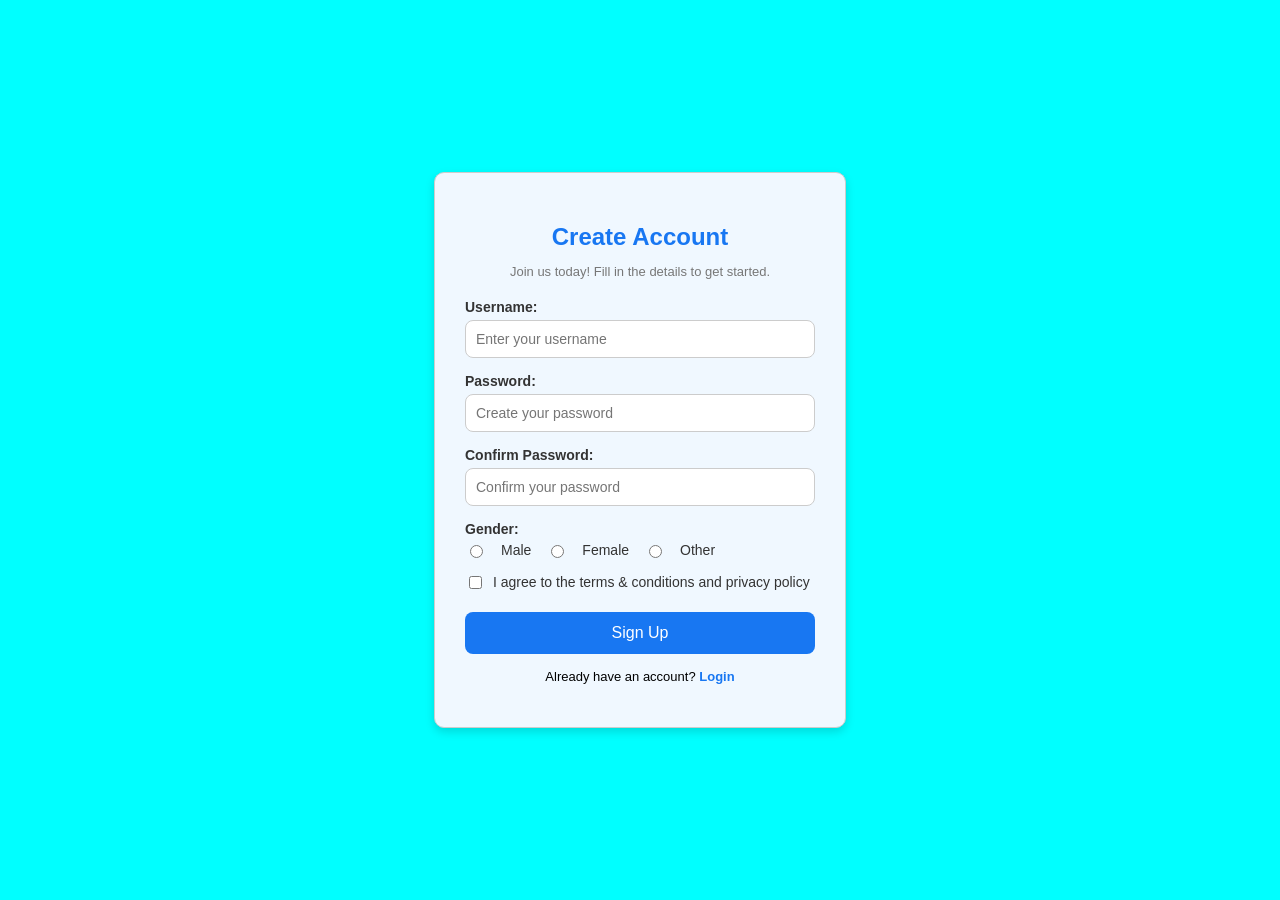
<file: index.html>
<!DOCTYPE html>
<html lang="en">
<head>
    <meta charset="UTF-8">
    <meta name="viewport" content="width=device-width, initial-scale=1.0">
    <link rel="stylesheet" href="register_style.css">
    <title>Register</title>
</head>
<body>

    <div id="messageBox" class="message-box"></div>
    
    <form id="registerForm">

        <h2 class="form-title">Create Account</h2>
        <p class="form-subtitle">Join us today! Fill in the details to get started.</p>

        <label for="username">Username:</label>
        <input type="text" id="username" name="username" placeholder="Enter your username">

        <label for="password">Password:</label>
        <input type="password" id="password" name="password" placeholder="Create your password">

        <label for="confirmPassword">Confirm Password:</label>
        <input type="password" id="confirmPassword" name="confirmPassword" placeholder="Confirm your password">

        <label>Gender:</label>
        <div class="gender-group">
            <input type="radio" id="male" name="gender" value="male">
            <label for="male">Male</label>

            <input type="radio" id="female" name="gender" value="female">
            <label for="female">Female</label>

            <input type="radio" id="other" name="gender" value="other">
            <label for="other">Other</label>
        </div>

        <div class="terms-group">
            <input type="checkbox" id="terms" name="terms">
            <label for="terms">I agree to the terms & conditions and privacy policy</label>
        </div>

        <button type="submit">Sign Up</button>

        <p class="login-link">
            Already have an account? <a href="login.html">Login</a>
        </p>

    </form>

    <script src="auth.js"></script>
</body>
</html>
</file>
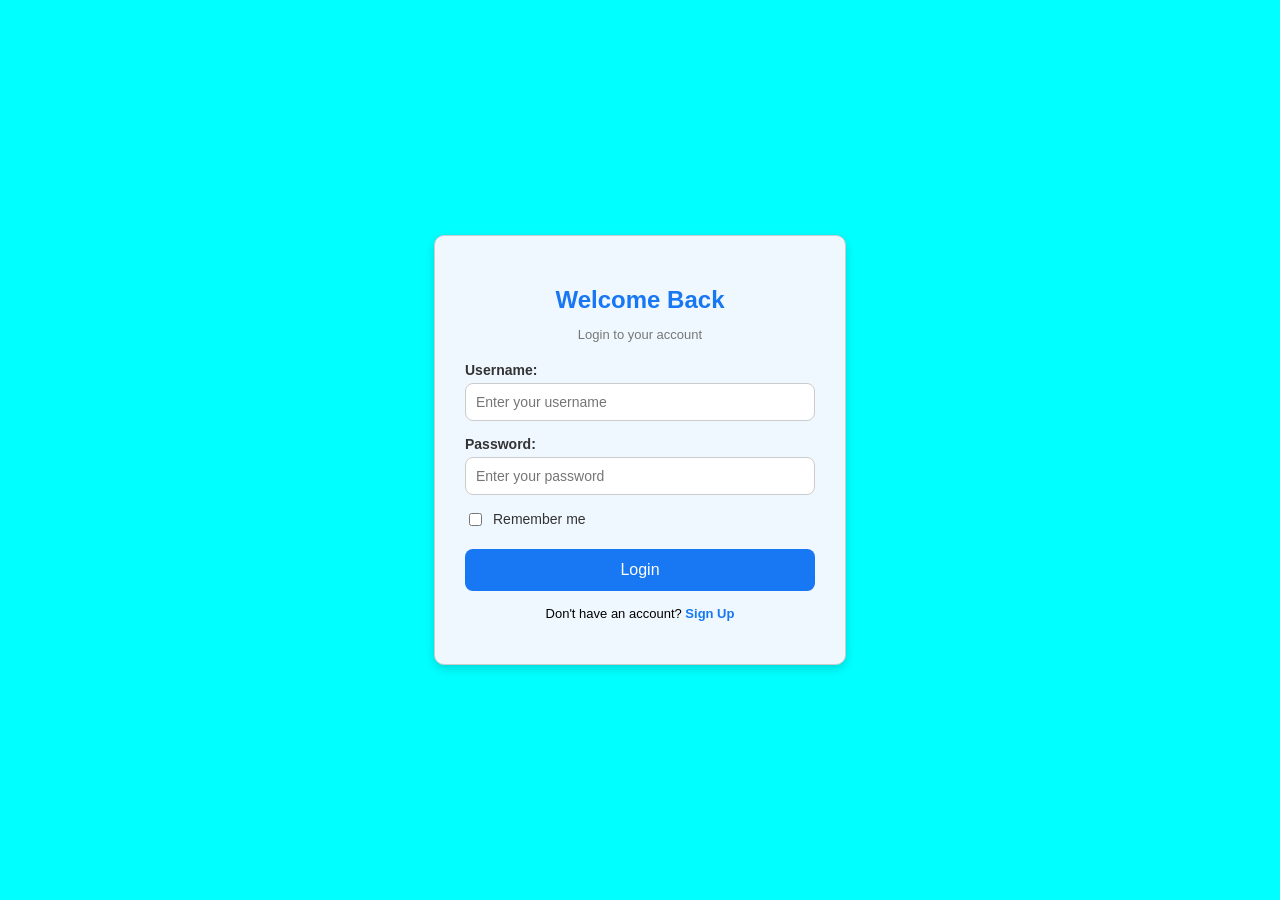
<file: home.html>
<!DOCTYPE html>
<html lang="en">
<head>
    <meta charset="UTF-8">
    <meta name="viewport" content="width=device-width, initial-scale=1.0">
    <link rel="stylesheet" href="home_style.css">
    <title>Home</title>
</head>
<body>

    <div id="messageBox" class="message-box"></div>
    
    <div class="home-container">
        <h1>ချစ်တယ်<3</h1>
    </div>

    <script src="auth.js"></script>
</body>
</html>
</file>
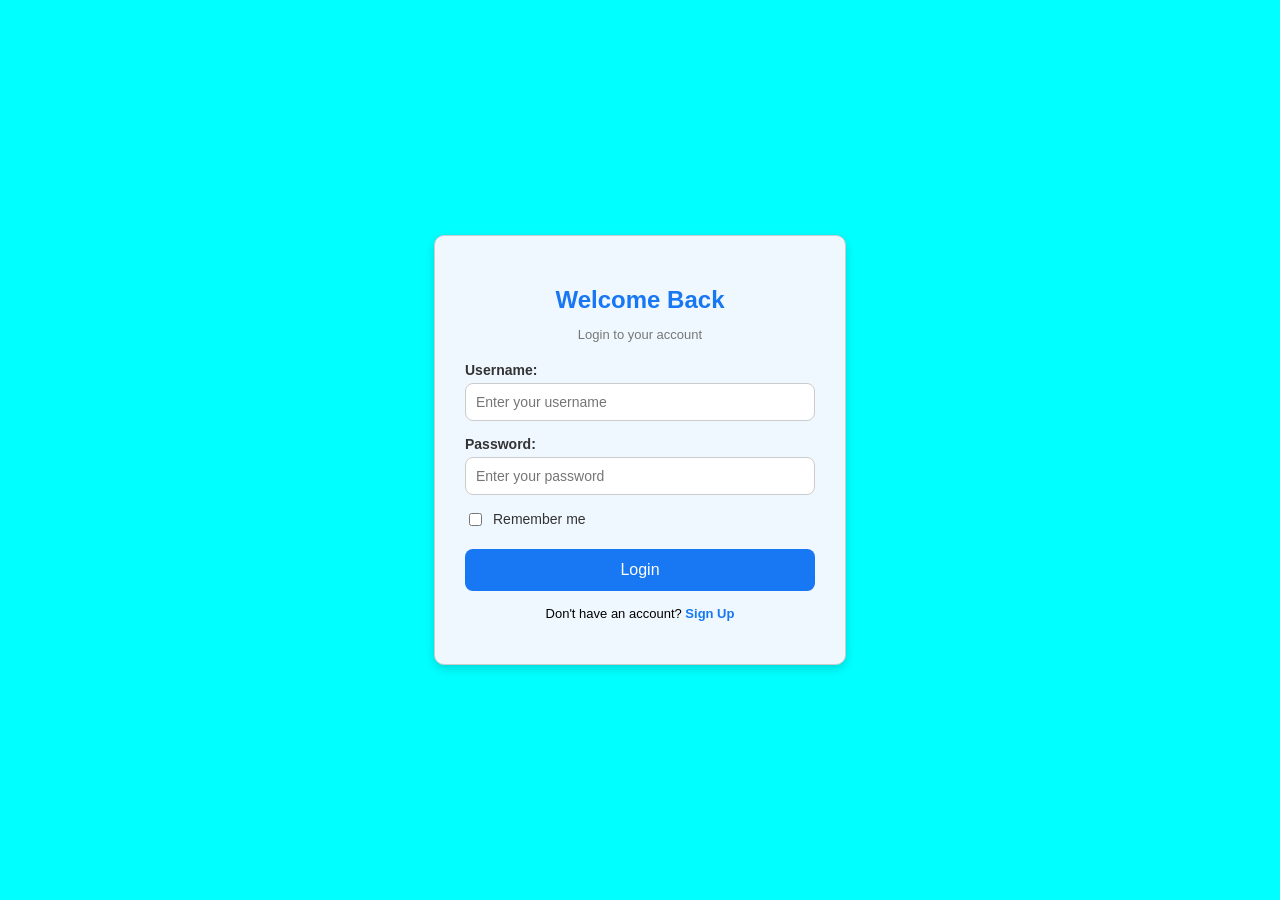
<file: login.html>
<!DOCTYPE html>
<html lang="en">
<head>
    <meta charset="UTF-8">
    <meta name="viewport" content="width=device-width, initial-scale=1.0">
    <link rel="stylesheet" href="login_style.css">
    <title>Login</title>
</head>
<body>

    <div id="messageBox" class="message-box"></div>

    <form id="loginForm">

        <h2 class="form-title">Welcome Back</h2>
        <p class="form-subtitle">Login to your account</p>

        <label for="username"> Username:</label>
        <input type="text" id="username" name="username" placeholder="Enter your username">

        <label for="password">Password:</label>
        <input type="password" id="password" name="password" placeholder="Enter your password">

        <div class="remember-group">
            <input type="checkbox" id="remember" name="remember">
            <label for="remember">Remember me</label>
        </div>
        
        <button type="submit">Login</button>

        <p class="signup-link">
            Don't have an account? <a href="register.html">Sign Up</a>
        </p>

    </form>

    <script src="auth.js"></script>
</body>
</html>
</file>
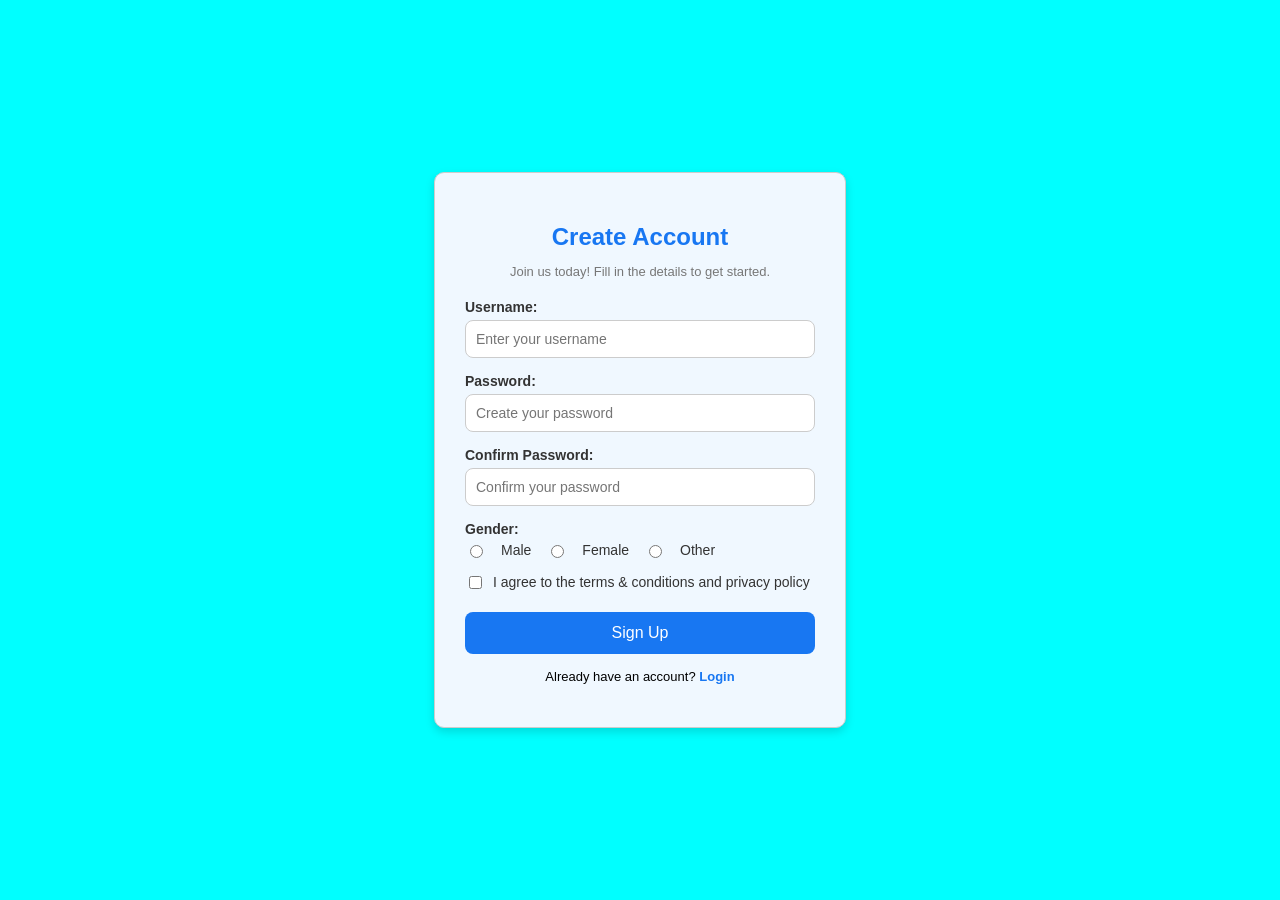
<file: register.html>
<!DOCTYPE html>
<html lang="en">
<head>
    <meta charset="UTF-8">
    <meta name="viewport" content="width=device-width, initial-scale=1.0">
    <link rel="stylesheet" href="register_style.css">
    <title>Register</title>
</head>
<body>

    <div id="messageBox" class="message-box"></div>
    
    <form id="registerForm">

        <h2 class="form-title">Create Account</h2>
        <p class="form-subtitle">Join us today! Fill in the details to get started.</p>

        <label for="username">Username:</label>
        <input type="text" id="username" name="username" placeholder="Enter your username">

        <label for="password">Password:</label>
        <input type="password" id="password" name="password" placeholder="Create your password">

        <label for="confirmPassword">Confirm Password:</label>
        <input type="password" id="confirmPassword" name="confirmPassword" placeholder="Confirm your password">

        <label>Gender:</label>
        <div class="gender-group">
            <input type="radio" id="male" name="gender" value="male">
            <label for="male">Male</label>

            <input type="radio" id="female" name="gender" value="female">
            <label for="female">Female</label>

            <input type="radio" id="other" name="gender" value="other">
            <label for="other">Other</label>
        </div>

        <div class="terms-group">
            <input type="checkbox" id="terms" name="terms">
            <label for="terms">I agree to the terms & conditions and privacy policy</label>
        </div>

        <button type="submit">Sign Up</button>

        <p class="login-link">
            Already have an account? <a href="login.html">Login</a>
        </p>

    </form>

    <script src="auth.js"></script>
</body>
</html>
</file>
<file: register_style.css>
/* စာမျက်နှာတစ်ခုလုံးကို အလယ်ပို့ဖို့ */
body {
    display: flex;
    justify-content: center;
    align-items: center;
    min-height: 100vh;
    margin: 0;
    background-color: aqua;
    font-family: Arial, sans-serif;
}

/* Form ကို လေးထောင့်ပုံစံဖွဲ့ဖို့ */
form {
    background-color: aliceblue;
    padding: 30px;
    border: 1px solid #ccc;
    border-radius: 10px;
    box-shadow: 0 4px 10px rgba(0, 0, 0, 0.15);
    width: 350px;
}

/* Heading */
.form-title {
    text-align: center;
    color: #1877f2;
    margin-bottom: 5px;
}

.form-subtitle {
    text-align: center;
    color: #777;
    font-size: 13px;
    margin-bottom: 20px;
}

/* Label */
label {
    display: block;
    font-size: 14px;
    font-weight: 600;
    color: #333;
    margin-bottom: 5px;
}

/* Input တွေကို အပြည့်ဖြစ်ဖို့ */
input[type="text"],
input[type="email"],
input[type="password"] {
    width: 100%;
    padding: 10px;
    margin-bottom: 15px;
    box-sizing: border-box;
    border: 1px solid #ccc;
    border-radius: 8px;
    font-size: 14px;
}

/* Click လုပ်တဲ့အခါ */
input:focus {
    border-color: #12a3f1;
    outline: none;
    box-shadow: 0 0 8px rgba(24, 202, 242, 0.3);
}

/* Gender Group */
.gender-group {
    display: flex;
    gap: 15px;
    margin-bottom: 15px;
    font-size: 14px;
}

.gender-group label {
    display: inline;
    font-weight: normal;
    margin-bottom: 0;
}

/* Terms Group */
.terms-group {
    display: flex;
    align-items: flex-start;
    gap: 8px;
    margin-bottom: 20px;
    font-size: 13px;
    line-height: 1.4;
}

.terms-group input[type="checkbox"] {
    margin-top: 3px;
    cursor: pointer;
}

.terms-group label {
    display: inline;
    font-weight: normal;
    margin-bottom: 0;
}

/* Button ကို လှလှလေးဖြစ်စေဖို့ */
button {
    width: 100%;
    padding: 12px;
    background-color: #1877f2;
    color: white;
    border: none;
    border-radius: 8px;
    font-size: 16px;
    cursor: pointer;
    transition: 0.3s;
}

button:hover {
    background-color: #0d5ecc;
}

/* Login Link */
.login-link {
    text-align: center;
    font-size: 13px;
    margin-top: 15px;
}

.login-link a {
    color: #1877f2;
    text-decoration: none;
    font-weight: 600;
}

.login-link a:hover {
    text-decoration: underline;
}

/* Message Box */
.message-box {
    position: fixed;
    top: 30px;
    left: 50%;
    transform: translateX(-50%) translateY(-100px);
    background-color: #e74c3c;
    color: white;
    padding: 15px 30px;
    border-radius: 10px;
    font-size: 14px;
    box-shadow: 0 4px 15px rgba(0, 0, 0, 0.2);
    opacity: 0;
    transition: 0.4s ease;
    z-index: 1000;
    pointer-events: none;
}

.message-box.show {
    transform: translateX(-50%) translateY(0);
    opacity: 1;
}

.message-box.success {
    background-color: #27ae60;
}
</file>
<file: home_style.css>
/* စာမျက်နှာ အလယ်ပို့ */
body {
    display: flex;
    justify-content: center;
    align-items: center;
    min-height: 100vh;
    margin: 0;
    background-color: aqua;
    font-family: Arial, sans-serif;
}

/* Home Box */
.home-container {
    background-color: aliceblue;
    padding: 60px 80px;
    border-radius: 15px;
    box-shadow: 0 4px 15px rgba(0, 0, 0, 0.2);
    text-align: center;
    transform-origin: top center;   /* အပေါ်နားကနေ စတင် ကြီးလာ */
    animation: growDown 0.8s ease-out;
}

/* Box အပေါ်နားကနေ သေးရာကနေ ကြီးလာတဲ့ Animation */
@keyframes growDown {
    0% {
        transform: scale(0.2);
        opacity: 0;
    }
    100% {
        transform: scale(1);
        opacity: 1;
    }
}

/* စာအကြီးကြီး */
.home-container h1 {
    font-size: 48px;
    color: #ea0056;
    margin: 0;
}
</file>
<file: login_style.css>
/* စာမျက်နှာ အလယ်ပို့ */
body {
    display: flex;
    justify-content: center;
    align-items: center;
    min-height: 100vh;
    margin: 0;
    background-color: aqua;
    font-family: Arial, sans-serif;
}

/* Form Box */
form {
    background-color: aliceblue;
    padding: 30px;
    border: 1px solid #ccc;
    border-radius: 10px;
    box-shadow: 0 4px 10px rgba(0, 0, 0, 0.15);
    width: 350px;
}

/* Heading */
.form-title {
    text-align: center;
    color: #1877f2;
    margin-bottom: 5px;
}

.form-subtitle {
    text-align: center;
    color: #777;
    font-size: 13px;
    margin-bottom: 20px;
}

/* Label */
label {
    display: block;
    font-size: 14px;
    font-weight: 600;
    color: #333;
    margin-bottom: 5px;
}

/* Input */
input[type="text"],
input[type="password"] {
    width: 100%;
    padding: 10px;
    margin-bottom: 15px;
    box-sizing: border-box;
    border: 1px solid #ccc;
    border-radius: 8px;
    font-size: 14px;
}

input:focus {
    border-color: #12a3f1;
    outline: none;
    box-shadow: 0 0 8px rgba(24, 202, 242, 0.3);
}

/* Remember Me */
.remember-group {
    display: flex;
    align-items: center;
    gap: 8px;
    margin-bottom: 20px;
    font-size: 13px;
}

.remember-group label {
    display: inline;
    font-weight: normal;
    margin-bottom: 0;
}

/* Button */
button {
    width: 100%;
    padding: 12px;
    background-color: #1877f2;
    color: white;
    border: none;
    border-radius: 8px;
    font-size: 16px;
    cursor: pointer;
    transition: 0.3s;
}

button:hover {
    background-color: #0d5ecc;
}

/* Sign Up Link */
.signup-link {
    text-align: center;
    font-size: 13px;
    margin-top: 15px;
}

.signup-link a {
    color: #1877f2;
    text-decoration: none;
    font-weight: 600;
}

.signup-link a:hover {
    text-decoration: underline;
}

/* Message Box */
.message-box {
    position: fixed;
    top: 30px;
    left: 50%;
    transform: translateX(-50%) translateY(-100px);
    background-color: #e74c3c;
    color: white;
    padding: 15px 30px;
    border-radius: 10px;
    font-size: 14px;
    box-shadow: 0 4px 15px rgba(0, 0, 0, 0.2);
    opacity: 0;
    transition: 0.4s ease;
    z-index: 1000;
}

.message-box.show {
    transform: translateX(-50%) translateY(0);
    opacity: 1;
}

.message-box.success {
    background-color: #27ae60;
}

/* Message Box */
.message-box {
    position: fixed;
    top: 30px;
    left: 50%;
    transform: translateX(-50%) translateY(-100px);
    background-color: #e74c3c;
    color: white;
    padding: 15px 30px;
    border-radius: 10px;
    font-size: 14px;
    box-shadow: 0 4px 15px rgba(0, 0, 0, 0.2);
    opacity: 0;
    transition: 0.4s ease;
    z-index: 1000;
    pointer-events: none;
}

.message-box.show {
    transform: translateX(-50%) translateY(0);
    opacity: 1;
}

.message-box.success {
    background-color: #27ae60;
}
</file>
